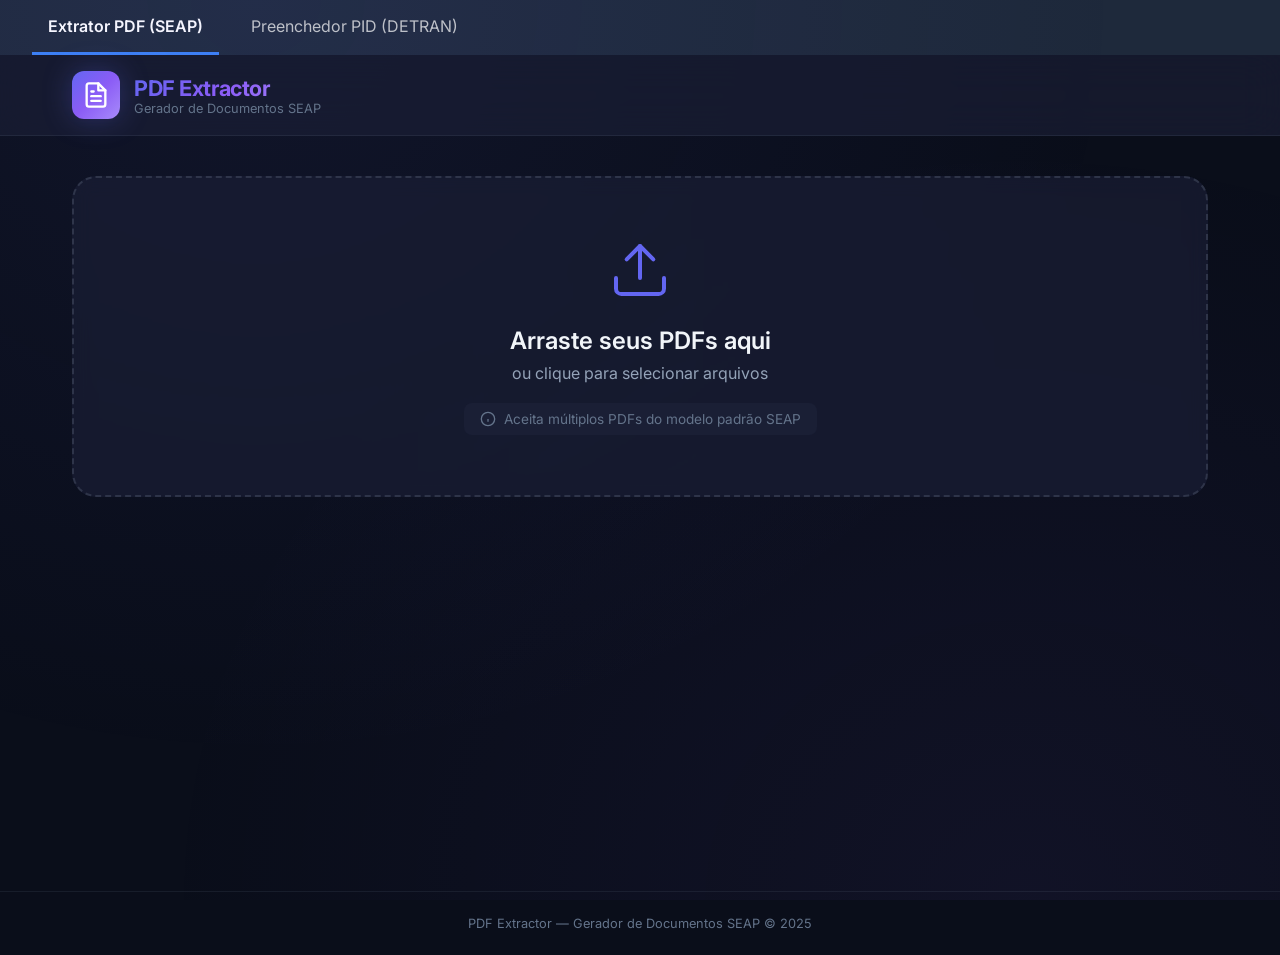
<file: templates/index.html>
<!DOCTYPE html>
<html lang="pt-BR">
<head>
    <meta charset="UTF-8">
    <meta name="viewport" content="width=device-width, initial-scale=1.0">
    <title>PDF Extractor — Gerador de Documentos SEAP</title>
    <meta name="description" content="Extraia dados de PDFs padronizados e gere documentos DOCX automaticamente">
    <link rel="preconnect" href="https://fonts.googleapis.com">
    <link rel="preconnect" href="https://fonts.gstatic.com" crossorigin>
    <link href="https://fonts.googleapis.com/css2?family=Inter:wght@300;400;500;600;700;800&display=swap" rel="stylesheet">
    <link rel="stylesheet" href="/static/style.css">
</head>
<body>
    <nav class="main-tabs" style="background: #1e293b; padding: 0 2rem; display: flex; gap: 1rem;">
        <a href="/" style="color: white; padding: 1rem; text-decoration: none; border-bottom: 3px solid #3b82f6; opacity: 1; font-weight: 600; font-family: 'Inter', sans-serif;">Extrator PDF (SEAP)</a>
        <a href="/detran" style="color: white; padding: 1rem; text-decoration: none; border-bottom: 3px solid transparent; opacity: 0.7; font-family: 'Inter', sans-serif;">Preenchedor PID (DETRAN)</a>
    </nav>
    <div class="app-container">
        <!-- Header -->
        <header class="app-header">
            <div class="header-content">
                <div class="logo">
                    <div class="logo-icon">
                        <svg width="28" height="28" viewBox="0 0 24 24" fill="none" stroke="currentColor" stroke-width="2" stroke-linecap="round" stroke-linejoin="round">
                            <path d="M14 2H6a2 2 0 0 0-2 2v16a2 2 0 0 0 2 2h12a2 2 0 0 0 2-2V8z"></path>
                            <polyline points="14 2 14 8 20 8"></polyline>
                            <line x1="16" y1="13" x2="8" y2="13"></line>
                            <line x1="16" y1="17" x2="8" y2="17"></line>
                            <polyline points="10 9 9 9 8 9"></polyline>
                        </svg>
                    </div>
                    <div>
                        <h1>PDF Extractor</h1>
                        <p class="subtitle">Gerador de Documentos SEAP</p>
                    </div>
                </div>
                <div class="header-stats" id="headerStats" style="display:none;">
                    <div class="stat-badge">
                        <span class="stat-number" id="pdfCount">0</span>
                        <span class="stat-label">PDFs</span>
                    </div>
                    <div class="stat-badge">
                        <span class="stat-number" id="pageCount">0</span>
                        <span class="stat-label">Páginas</span>
                    </div>
                </div>
            </div>
        </header>

        <!-- Main Content -->
        <main class="main-content">
            <!-- Upload Section -->
            <section class="upload-section" id="uploadSection">
                <div class="upload-zone" id="uploadZone">
                    <div class="upload-icon">
                        <svg width="64" height="64" viewBox="0 0 24 24" fill="none" stroke="currentColor" stroke-width="1.5" stroke-linecap="round" stroke-linejoin="round">
                            <path d="M21 15v4a2 2 0 0 1-2 2H5a2 2 0 0 1-2-2v-4"></path>
                            <polyline points="17 8 12 3 7 8"></polyline>
                            <line x1="12" y1="3" x2="12" y2="15"></line>
                        </svg>
                    </div>
                    <h2>Arraste seus PDFs aqui</h2>
                    <p>ou clique para selecionar arquivos</p>
                    <div class="upload-hint">
                        <svg width="16" height="16" viewBox="0 0 24 24" fill="none" stroke="currentColor" stroke-width="2">
                            <circle cx="12" cy="12" r="10"></circle>
                            <line x1="12" y1="16" x2="12" y2="12"></line>
                            <line x1="12" y1="8" x2="12.01" y2="8"></line>
                        </svg>
                        Aceita múltiplos PDFs do modelo padrão SEAP
                    </div>
                    <input type="file" id="fileInput" multiple accept=".pdf" hidden>
                </div>
            </section>

            <!-- Loading -->
            <section class="loading-section" id="loadingSection" style="display:none;">
                <div class="loader-container">
                    <div class="loader-ring"></div>
                    <p class="loader-text">Extraindo dados dos PDFs...</p>
                    <div class="loader-progress" id="loaderProgress"></div>
                </div>
            </section>

            <!-- Results Section -->
            <section class="results-section" id="resultsSection" style="display:none;">
                <div class="results-header">
                    <h2>
                        <svg width="22" height="22" viewBox="0 0 24 24" fill="none" stroke="currentColor" stroke-width="2" stroke-linecap="round" stroke-linejoin="round">
                            <path d="M9 11l3 3L22 4"></path>
                            <path d="M21 12v7a2 2 0 0 1-2 2H5a2 2 0 0 1-2-2V5a2 2 0 0 1 2-2h11"></path>
                        </svg>
                        Dados Extraídos
                    </h2>
                    <div class="results-actions">
                        <button class="btn btn-secondary" id="addMoreBtn">
                            <svg width="18" height="18" viewBox="0 0 24 24" fill="none" stroke="currentColor" stroke-width="2">
                                <line x1="12" y1="5" x2="12" y2="19"></line>
                                <line x1="5" y1="12" x2="19" y2="12"></line>
                            </svg>
                            Adicionar mais PDFs
                        </button>
                        <button class="btn btn-secondary" id="saveDataBtn" style="background: #10b981; color: white;">
                            <svg width="18" height="18" viewBox="0 0 24 24" fill="none" stroke="currentColor" stroke-width="2">
                                <path d="M19 21H5a2 2 0 0 1-2-2V5a2 2 0 0 1 2-2h11l5 5v11a2 2 0 0 1-2 2z"></path>
                                <polyline points="17 21 17 13 7 13 7 21"></polyline>
                                <polyline points="7 3 7 8 15 8"></polyline>
                            </svg>
                            Salvar Dados
                        </button>
                        <button class="btn btn-primary" id="generateBtn">
                            <svg width="18" height="18" viewBox="0 0 24 24" fill="none" stroke="currentColor" stroke-width="2">
                                <path d="M21 15v4a2 2 0 0 1-2 2H5a2 2 0 0 1-2-2v-4"></path>
                                <polyline points="7 10 12 15 17 10"></polyline>
                                <line x1="12" y1="15" x2="12" y2="3"></line>
                            </svg>
                            Gerar Documento
                        </button>
                    </div>
                </div>

                <div class="cards-grid" id="cardsGrid">
                    <!-- Cards will be inserted here -->
                </div>
            </section>

            <!-- Success Section -->
            <section class="success-section" id="successSection" style="display:none;">
                <div class="success-container">
                    <div class="success-icon">
                        <svg width="64" height="64" viewBox="0 0 24 24" fill="none" stroke="currentColor" stroke-width="2" stroke-linecap="round" stroke-linejoin="round">
                            <path d="M22 11.08V12a10 10 0 1 1-5.93-9.14"></path>
                            <polyline points="22 4 12 14.01 9 11.01"></polyline>
                        </svg>
                    </div>
                    <h2>Documento Gerado com Sucesso!</h2>
                    <p id="successInfo"></p>
                    <div class="success-actions">
                        <button class="btn btn-primary btn-lg" id="downloadBtn">
                            <svg width="20" height="20" viewBox="0 0 24 24" fill="none" stroke="currentColor" stroke-width="2">
                                <path d="M21 15v4a2 2 0 0 1-2 2H5a2 2 0 0 1-2-2v-4"></path>
                                <polyline points="7 10 12 15 17 10"></polyline>
                                <line x1="12" y1="15" x2="12" y2="3"></line>
                            </svg>
                            Baixar Documento
                        </button>
                        <button class="btn btn-secondary" id="newSessionBtn">
                            <svg width="18" height="18" viewBox="0 0 24 24" fill="none" stroke="currentColor" stroke-width="2">
                                <polyline points="1 4 1 10 7 10"></polyline>
                                <path d="M3.51 15a9 9 0 1 0 2.13-9.36L1 10"></path>
                            </svg>
                            Nova Sessão
                        </button>
                    </div>
                </div>
            </section>
        </main>

        <!-- Footer -->
        <footer class="app-footer">
            <p>PDF Extractor — Gerador de Documentos SEAP &copy; 2025</p>
        </footer>
    </div>

    <!-- Toast Notification -->
    <div class="toast-container" id="toastContainer"></div>

    <script src="/static/script.js"></script>
</body>
</html>
</file>
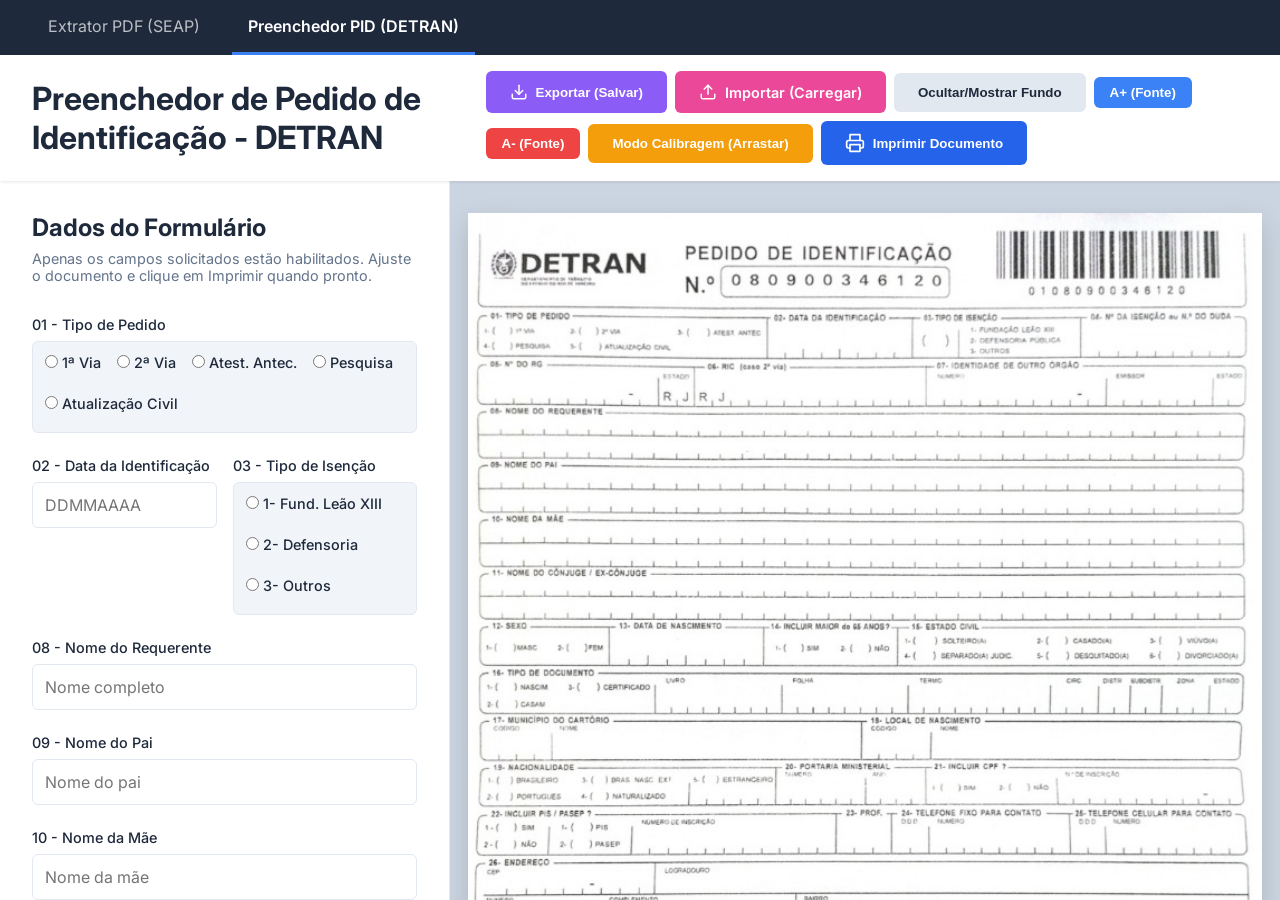
<file: templates/detran.html>
<!DOCTYPE html>
<html lang="pt-BR">
<head>
    <meta charset="UTF-8">
    <meta name="viewport" content="width=device-width, initial-scale=1.0">
    <title>Preenchedor de Pedido de Identificação</title>
    <link href="https://fonts.googleapis.com/css2?family=Inter:wght@400;500;600&family=Roboto+Mono:wght@500&display=swap" rel="stylesheet">
    <link rel="stylesheet" href="/static/detran_style.css">
</head>
<body>
    <nav class="main-tabs no-print" style="background: #1e293b; padding: 0 2rem; display: flex; gap: 1rem;">
        <a href="/" style="color: white; padding: 1rem; text-decoration: none; border-bottom: 3px solid transparent; opacity: 0.7; font-family: 'Inter', sans-serif;">Extrator PDF (SEAP)</a>
        <a href="/detran" style="color: white; padding: 1rem; text-decoration: none; border-bottom: 3px solid #3b82f6; opacity: 1; font-weight: 600; font-family: 'Inter', sans-serif;">Preenchedor PID (DETRAN)</a>
    </nav>
    <header class="app-header no-print">
        <h1>Preenchedor de Pedido de Identificação - DETRAN</h1>
        <div class="actions" style="display: flex; gap: 8px; align-items: center; flex-wrap: wrap;">
            <!-- Save/Load Profiles Externally -->
            <button onclick="exportProfiles()" class="btn" title="Baixar formulário atual para o seu computador" style="background: #8b5cf6; color: white;">
                <svg width="18" height="18" viewBox="0 0 24 24" fill="none" stroke="currentColor" stroke-width="2" stroke-linecap="round" stroke-linejoin="round"><path d="M21 15v4a2 2 0 0 1-2 2H5a2 2 0 0 1-2-2v-4"></path><polyline points="7 10 12 15 17 10"></polyline><line x1="12" y1="15" x2="12" y2="3"></line></svg>
                Exportar (Salvar)
            </button>
            <label class="btn" title="Carregar um arquivo com dados preenchidos" style="background: #ec4899; color: white; cursor: pointer; margin: 0;">
                <svg width="18" height="18" viewBox="0 0 24 24" fill="none" stroke="currentColor" stroke-width="2" stroke-linecap="round" stroke-linejoin="round"><path d="M21 15v4a2 2 0 0 1-2 2H5a2 2 0 0 1-2-2v-4"></path><polyline points="17 8 12 3 7 8"></polyline><line x1="12" y1="3" x2="12" y2="15"></line></svg>
                Importar (Carregar)
                <input type="file" id="importFile" accept=".json" style="display: none;" onchange="importProfiles(event)">
            </label>

            <!-- Funcionalidade para visualizar ou não a grade do documento final -->
            <button onclick="toggleBackground()" class="btn" style="background: #e2e8f0; color: #1e293b;">
                Ocultar/Mostrar Fundo
            </button>
            <button onclick="changeGlobalFontSize(0.5)" class="btn" style="background: #3b82f6; color: white; padding: 0.5rem 1rem;">
                A+ (Fonte)
            </button>
            <button onclick="changeGlobalFontSize(-0.5)" class="btn" style="background: #ef4444; color: white; padding: 0.5rem 1rem;">
                A- (Fonte)
            </button>
            <button id="calibrateBtn" onclick="toggleCalibration()" class="btn" style="background: #f59e0b; color: white;">
                Modo Calibragem (Arrastar)
            </button>
            <button onclick="window.print()" class="btn btn-primary">
                <svg width="20" height="20" viewBox="0 0 24 24" fill="none" stroke="currentColor" stroke-width="2" stroke-linecap="round" stroke-linejoin="round"><polyline points="6 9 6 2 18 2 18 9"></polyline><path d="M6 18H4a2 2 0 0 1-2-2v-5a2 2 0 0 1 2-2h16a2 2 0 0 1 2 2v5a2 2 0 0 1-2 2h-2"></path><rect x="6" y="14" width="12" height="8"></rect></svg>
                Imprimir Documento
            </button>
        </div>
    </header>

    <main class="app-container">
        <!-- ENTRY FORM -->
        <section class="form-panel no-print">
            <h2>Dados do Formulário</h2>
            <p class="subtitle">Apenas os campos solicitados estão habilitados. Ajuste o documento e clique em Imprimir quando pronto.</p>
            
            <form id="dataForm" autocomplete="off">
                <!-- 01. Tipo de Pedido -->
                <div class="form-group">
                    <label>01 - Tipo de Pedido</label>
                    <div class="radio-group">
                        <label><input type="radio" name="tipo_pedido" value="1_via"> 1ª Via</label>
                        <label><input type="radio" name="tipo_pedido" value="2_via"> 2ª Via</label>
                        <label><input type="radio" name="tipo_pedido" value="atest_antec"> Atest. Antec.</label>
                        <label><input type="radio" name="tipo_pedido" value="pesquisa"> Pesquisa</label>
                        <label><input type="radio" name="tipo_pedido" value="atualizacao"> Atualização Civil</label>
                    </div>
                </div>

                <div class="form-row">
                    <!-- 02. Data da identificacao -->
                    <div class="form-group">
                        <label for="data_identificacao">02 - Data da Identificação</label>
                        <input type="text" id="data_identificacao" placeholder="DDMMAAAA" maxlength="8">
                    </div>
                    <!-- 03. Tipo de isenção -->
                    <div class="form-group">
                        <label>03 - Tipo de Isenção</label>
                        <div class="radio-group">
                            <label><input type="radio" name="tipo_isencao" value="1"> 1- Fund. Leão XIII</label>
                            <label><input type="radio" name="tipo_isencao" value="2"> 2- Defensoria</label>
                            <label><input type="radio" name="tipo_isencao" value="3"> 3- Outros</label>
                        </div>
                    </div>
                </div>

                <!-- 08. Nome Requerente -->
                <div class="form-group">
                    <label for="nome_requerente">08 - Nome do Requerente</label>
                    <input type="text" id="nome_requerente" placeholder="Nome completo" maxlength="60" oninput="this.value = this.value.toUpperCase()">
                </div>

                <!-- 09. Nome Pai -->
                <div class="form-group">
                    <label for="nome_pai">09 - Nome do Pai</label>
                    <input type="text" id="nome_pai" placeholder="Nome do pai" maxlength="60" oninput="this.value = this.value.toUpperCase()">
                </div>

                <!-- 10. Nome Mae -->
                <div class="form-group">
                    <label for="nome_mae">10 - Nome da Mãe</label>
                    <input type="text" id="nome_mae" placeholder="Nome da mãe" maxlength="60" oninput="this.value = this.value.toUpperCase()">
                </div>

                <!-- 11. Conjuge -->
                <div class="form-group">
                    <label for="nome_conjuge">11 - Nome do Cônjuge/Ex (se casado/desquit/divor/sepa)</label>
                    <input type="text" id="nome_conjuge" placeholder="Nome do cônjuge/ex-cônjuge" maxlength="60" oninput="this.value = this.value.toUpperCase()">
                </div>

                <div class="form-row">
                    <!-- 12. Sexo -->
                    <div class="form-group">
                        <label>12 - Sexo</label>
                        <div class="radio-group">
                            <label><input type="radio" name="sexo" value="masc"> Masc</label>
                            <label><input type="radio" name="sexo" value="fem"> Fem</label>
                        </div>
                    </div>
                    <!-- 13. Data Nasc -->
                    <div class="form-group">
                        <label for="nascimento">13 - Data de Nascimento</label>
                        <input type="text" id="nascimento" placeholder="DDMMAAAA" maxlength="8">
                    </div>
                </div>

                <div class="form-row">
                    <!-- 14. Maior 65 -->
                    <div class="form-group">
                        <label>14 - Maior de 65 anos?</label>
                        <div class="radio-group">
                            <label><input type="radio" name="maior_65" value="sim"> Sim</label>
                            <label><input type="radio" name="maior_65" value="nao"> Não</label>
                        </div>
                    </div>
                    <!-- 15. Estado Civil -->
                    <div class="form-group">
                        <label>15 - Estado Civil</label>
                        <div class="radio-group">
                            <label><input type="radio" name="estado_civil" value="1"> 1 - Solteiro(a)</label>
                            <label><input type="radio" name="estado_civil" value="2"> 2 - Casado(a)</label>
                            <label><input type="radio" name="estado_civil" value="3"> 3 - Viúvo(a)</label>
                            <label><input type="radio" name="estado_civil" value="4"> 4 - Separado(a) Judic.</label>
                            <label><input type="radio" name="estado_civil" value="5"> 5 - Desquitado(a)</label>
                            <label><input type="radio" name="estado_civil" value="6"> 6 - Divorciado(a)</label>
                        </div>
                    </div>
                </div>

                <!-- 16. Tipo Documento -->
                <div class="form-group" style="background:#f8fafc; padding:15px; border-radius:8px;">
                    <label>16 - Tipo de Documento</label>
                    <div class="radio-group" style="margin-bottom: 10px;">
                        <label><input type="radio" name="tipo_doc" value="nascim"> Nascim.</label>
                        <label><input type="radio" name="tipo_doc" value="casam"> Casam.</label>
                        <label><input type="radio" name="tipo_doc" value="certificado"> Certificado</label>
                    </div>
                    <p style="font-size:12px; color:gray; margin-bottom: 5px;">* Preencha os campos abaixo apenas se não houver matrícula unificada (PID)</p>
                    <div class="form-row">
                        <input type="text" id="doc_livro" placeholder="LIVRO" style="width: 25%">
                        <input type="text" id="doc_folha" placeholder="FOLHA" style="width: 25%">
                        <input type="text" id="doc_termo" placeholder="TERMO" style="width: 25%">
                    </div>
                    <div class="form-row" style="margin-top: 5px;">
                        <input type="text" id="doc_circ" placeholder="CIRC" style="width: 25%">
                        <input type="text" id="doc_distr" placeholder="DISTR" style="width: 25%">
                        <input type="text" id="doc_subdistr" placeholder="SUBD." style="width: 25%">
                        <input type="text" id="doc_zona" placeholder="ZONA" style="width: 25%">
                    </div>
                    <div style="margin-top: 5px;">
                        <input type="text" id="doc_estado" placeholder="ESTADO (Sigla)" maxlength="2" style="width: 50%" oninput="this.value = this.value.toUpperCase()">
                    </div>
                </div>

                <div class="form-row">
                    <!-- 17. Municipio Cartorio -->
                    <div class="form-group">
                        <label>17 - Município Cartório</label>
                        <div class="form-row">
                            <input type="text" id="cartorio_codigo" placeholder="CÓD" style="width:30%" maxlength="5">
                            <input type="text" id="cartorio_nome" placeholder="NOME DO MUNICÍPIO" style="width:70%" oninput="this.value = this.value.toUpperCase()" maxlength="35">
                        </div>
                    </div>
                    <!-- 18. Local Nascimento -->
                    <div class="form-group">
                        <label>18 - Local Nascimento</label>
                        <div class="form-row">
                            <input type="text" id="nascimento_codigo" placeholder="CÓD" style="width:30%" maxlength="5">
                            <input type="text" id="nascimento_nome" placeholder="NOME DO MUNICÍPIO" style="width:70%" oninput="this.value = this.value.toUpperCase()" maxlength="35">
                        </div>
                    </div>
                </div>

                <!-- 19. Nacionalidade -->
                <div class="form-row">
                    <div class="form-group" style="flex:1.5;">
                        <label>19 - Nacionalidade</label>
                        <div class="radio-group" style="margin-bottom: 5px;">
                            <label><input type="radio" name="nacionalidade" value="1"> 1 - Brasileiro</label>
                            <label><input type="radio" name="nacionalidade" value="2"> 2 - Português</label>
                            <label><input type="radio" name="nacionalidade" value="3"> 3 - Bras. Nasc. Ext.</label>
                            <label><input type="radio" name="nacionalidade" value="4"> 4 - Naturalizado</label>
                            <label><input type="radio" name="nacionalidade" value="5"> 5 - Estrangeiro</label>
                        </div>
                    </div>
                    <!-- 21. CPF -->
                    <div class="form-group" style="flex:1;">
                        <label>21 - Incluir CPF?</label>
                        <div class="radio-group" style="margin-bottom: 5px;">
                            <label><input type="radio" name="incluir_cpf" value="sim"> Sim</label>
                            <label><input type="radio" name="incluir_cpf" value="nao"> Não</label>
                        </div>
                        <input type="text" id="cpf_numero" placeholder="Nº INSCRIÇÃO (CPF)" maxlength="12">
                    </div>
                </div>

                <div class="form-group" style="background:#f8fafc; padding:15px; border-radius:8px;">
                    <label>26 - Endereço</label>
                    <div class="form-row" style="margin-bottom: 10px;">
                        <input type="text" id="end_cep" placeholder="CEP" style="width:30%" maxlength="9">
                        <input type="text" id="end_logradouro" placeholder="LOGRADOURO" style="width:70%" oninput="this.value = this.value.toUpperCase()" maxlength="45">
                    </div>
                    <div class="form-row" style="margin-bottom: 10px;">
                        <input type="text" id="end_numero" placeholder="NÚMERO e COMPL." style="width:50%" oninput="this.value = this.value.toUpperCase()" maxlength="30">
                        <input type="text" id="end_bairro" placeholder="BAIRRO" style="width:50%" oninput="this.value = this.value.toUpperCase()" maxlength="30">
                    </div>
                    <div class="form-row">
                        <input type="text" id="end_cod_mun" placeholder="CÓD MUN" style="width:25%" maxlength="5">
                        <input type="text" id="end_nome_mun" placeholder="NOME MUNICÍPIO" style="width:55%" oninput="this.value = this.value.toUpperCase()" maxlength="30">
                        <input type="text" id="end_uf" placeholder="UF" style="width:20%" maxlength="2" oninput="this.value = this.value.toUpperCase()">
                    </div>
                </div>

                <!-- 27. Autorizador -->
                <div class="form-group">
                    <label>27 - Autorizador (se menor de 12 anos)</label>
                    <div class="radio-group" style="margin-bottom: 5px;">
                        <label><input type="radio" name="autorizador" value="pai"> 1- Pai</label>
                        <label><input type="radio" name="autorizador" value="mae"> 2- Mãe</label>
                        <label><input type="radio" name="autorizador" value="resp"> 3- Resp.</label>
                    </div>
                </div>

                <!-- 28. Total de Exigências / 29. Digitais Coletadas -->
                <div class="form-row">
                    <div class="form-group">
                        <label for="total_exigencias">28 - Total de Exigências (Apenas se houver)</label>
                        <input type="text" id="total_exigencias" placeholder="Deixe em branco se vazio" maxlength="2">
                    </div>
                    <div class="form-group">
                        <label>29 - Digitais Coletadas (Padrão: 1-Mãos)</label>
                        <div class="radio-group">
                            <label><input type="radio" name="digitais_col" value="1" checked> 1- Mãos</label>
                            <label><input type="radio" name="digitais_col" value="2"> 2- Pés</label>
                        </div>
                    </div>
                </div>

                <!-- 31. Impossibilitado de Assinar -->
                <div class="form-group">
                    <label>31 - Impossibilitado de Assinar</label>
                    <div class="radio-group">
                        <label><input type="radio" name="imp_assinar" value="1"> 1- Não Alfab.</label>
                        <label><input type="radio" name="imp_assinar" value="2"> 2- Port. Defic.</label>
                        <label><input type="radio" name="imp_assinar" value="3"> 3- Id. Pré-escolar</label>
                        <label><input type="radio" name="imp_assinar" value="4"> 4- Outro</label>
                    </div>
                </div>

                <!-- 33. Observações (PID / Digitais) -->
                <div class="form-group">
                    <label>33 - Observações / Controles</label>
                    <input type="text" id="obs_pid" placeholder="PID (Matrícula unificada certidão)" maxlength="200" style="margin-bottom: 5px;">
                    <input type="text" id="obs_digitais" placeholder="Digitais (Informações adicionais)" maxlength="200" style="margin-bottom: 5px;">
                    <input type="text" id="obs_extra_1" placeholder="Observação adicional 1" maxlength="200" style="margin-bottom: 5px;">
                    <input type="text" id="obs_extra_2" placeholder="Observação adicional 2" maxlength="200" style="margin-bottom: 5px;">
                    <input type="text" id="obs_extra_3" placeholder="Observação adicional 3" maxlength="200" style="margin-bottom: 5px;">
                    <input type="text" id="obs_extra_4" placeholder="Observação adicional 4" maxlength="200">
                </div>

                <div class="note">
                    <p style="color:red; font-size:12px; margin-top:20px;"><em>Verifique na visualização ao lado se os campos estão caindo exatamente nos quadradinhos.</em></p>
                </div>
                <div style="height: 50px;"></div>
            </form>
        </section>

        <!-- PRINT PREVIEW -->
        <section class="preview-panel">
            <div id="config-output-panel" class="no-print" style="display: none; position: absolute; bottom: 20px; right: 20px; z-index: 999; background: white; padding: 15px; border-radius: 8px; box-shadow: 0 4px 15px rgb(0 0 0 / 0.15); max-width: 380px;">
                <label style="font-size: 13px; font-weight: 500; margin-bottom: 5px; display: block;">Copie a nova configuração para o script.js:</label>
                <textarea id="config-output" style="width: 100%; height: 150px; font-family: monospace; font-size: 11px; margin-top: 5px;" readonly></textarea>
            </div>
            
            <div class="a4-page" id="a4-paper">
                <img src="/static/formulario_vazio.jpg" alt="Fundo do Formulário" class="form-bg no-print" id="form-bg">
                <!-- Data Layers -->
                <div id="print-layer" class="print-layer"></div>
            </div>
        </section>
    </main>
    <script src="/static/detran_script.js"></script>
</body>
</html>
</file>
<file: static/style.css>
/* ================================================================
   PDF Extractor — Premium Dark Theme
   ================================================================ */

:root {
    --bg-primary: #0a0e1a;
    --bg-secondary: #111827;
    --bg-card: #1a1f35;
    --bg-card-hover: #1f2545;
    --bg-input: #151b2e;
    --bg-glass: rgba(26, 31, 53, 0.7);
    
    --text-primary: #f1f5f9;
    --text-secondary: #94a3b8;
    --text-muted: #64748b;
    
    --accent-primary: #6366f1;
    --accent-primary-hover: #818cf8;
    --accent-gradient: linear-gradient(135deg, #6366f1, #8b5cf6, #a78bfa);
    --accent-glow: rgba(99, 102, 241, 0.3);
    
    --success: #10b981;
    --success-bg: rgba(16, 185, 129, 0.1);
    --success-glow: rgba(16, 185, 129, 0.3);
    
    --warning: #f59e0b;
    --error: #ef4444;
    
    --border: rgba(148, 163, 184, 0.1);
    --border-hover: rgba(148, 163, 184, 0.2);
    
    --radius-sm: 8px;
    --radius-md: 12px;
    --radius-lg: 16px;
    --radius-xl: 24px;
    
    --shadow-sm: 0 2px 8px rgba(0, 0, 0, 0.2);
    --shadow-md: 0 4px 16px rgba(0, 0, 0, 0.3);
    --shadow-lg: 0 8px 32px rgba(0, 0, 0, 0.4);
    --shadow-glow: 0 0 30px var(--accent-glow);
    
    --transition: 0.3s cubic-bezier(0.4, 0, 0.2, 1);
}

* {
    margin: 0;
    padding: 0;
    box-sizing: border-box;
}

body {
    font-family: 'Inter', -apple-system, BlinkMacSystemFont, sans-serif;
    background: var(--bg-primary);
    color: var(--text-primary);
    min-height: 100vh;
    -webkit-font-smoothing: antialiased;
    overflow-x: hidden;
}

body::before {
    content: '';
    position: fixed;
    top: 0;
    left: 0;
    right: 0;
    bottom: 0;
    background: 
        radial-gradient(ellipse at 20% 0%, rgba(99, 102, 241, 0.08) 0%, transparent 60%),
        radial-gradient(ellipse at 80% 100%, rgba(139, 92, 246, 0.06) 0%, transparent 60%);
    pointer-events: none;
    z-index: 0;
}

/* ================================================================
   App Container
   ================================================================ */

.app-container {
    position: relative;
    z-index: 1;
    min-height: 100vh;
    display: flex;
    flex-direction: column;
}

/* ================================================================
   Header
   ================================================================ */

.app-header {
    background: var(--bg-glass);
    backdrop-filter: blur(20px);
    border-bottom: 1px solid var(--border);
    position: sticky;
    top: 0;
    z-index: 100;
}

.header-content {
    max-width: 1200px;
    margin: 0 auto;
    padding: 16px 32px;
    display: flex;
    align-items: center;
    justify-content: space-between;
}

.logo {
    display: flex;
    align-items: center;
    gap: 14px;
}

.logo-icon {
    width: 48px;
    height: 48px;
    background: var(--accent-gradient);
    border-radius: var(--radius-md);
    display: flex;
    align-items: center;
    justify-content: center;
    color: white;
    box-shadow: var(--shadow-glow);
}

.logo h1 {
    font-size: 1.35rem;
    font-weight: 700;
    letter-spacing: -0.02em;
    background: var(--accent-gradient);
    -webkit-background-clip: text;
    -webkit-text-fill-color: transparent;
    background-clip: text;
}

.subtitle {
    font-size: 0.8rem;
    color: var(--text-muted);
    font-weight: 400;
}

.header-stats {
    display: flex;
    gap: 16px;
}

.stat-badge {
    background: var(--bg-card);
    border: 1px solid var(--border);
    border-radius: var(--radius-md);
    padding: 8px 18px;
    display: flex;
    align-items: center;
    gap: 8px;
}

.stat-number {
    font-size: 1.25rem;
    font-weight: 700;
    color: var(--accent-primary-hover);
}

.stat-label {
    font-size: 0.75rem;
    color: var(--text-muted);
    text-transform: uppercase;
    letter-spacing: 0.05em;
}

/* ================================================================
   Main Content
   ================================================================ */

.main-content {
    flex: 1;
    max-width: 1200px;
    margin: 0 auto;
    padding: 40px 32px;
    width: 100%;
}

/* ================================================================
   Upload Section
   ================================================================ */

.upload-section {
    animation: fadeInUp 0.6s ease;
}

.upload-zone {
    border: 2px dashed var(--border-hover);
    border-radius: var(--radius-xl);
    padding: 60px 40px;
    text-align: center;
    cursor: pointer;
    transition: var(--transition);
    background: var(--bg-glass);
    backdrop-filter: blur(10px);
    position: relative;
    overflow: hidden;
}

.upload-zone::before {
    content: '';
    position: absolute;
    inset: 0;
    background: var(--accent-gradient);
    opacity: 0;
    transition: opacity 0.4s ease;
    z-index: 0;
}

.upload-zone:hover,
.upload-zone.drag-over {
    border-color: var(--accent-primary);
    box-shadow: var(--shadow-glow);
}

.upload-zone:hover::before,
.upload-zone.drag-over::before {
    opacity: 0.03;
}

.upload-zone > * {
    position: relative;
    z-index: 1;
}

.upload-icon {
    color: var(--accent-primary);
    margin-bottom: 20px;
    animation: float 3s ease-in-out infinite;
}

.upload-zone h2 {
    font-size: 1.5rem;
    font-weight: 600;
    margin-bottom: 8px;
    color: var(--text-primary);
}

.upload-zone p {
    color: var(--text-secondary);
    margin-bottom: 20px;
}

.upload-hint {
    display: inline-flex;
    align-items: center;
    gap: 8px;
    color: var(--text-muted);
    font-size: 0.85rem;
    background: var(--bg-card);
    padding: 8px 16px;
    border-radius: var(--radius-sm);
}

/* ================================================================
   Loading Section
   ================================================================ */

.loading-section {
    display: flex;
    justify-content: center;
    padding: 80px 0;
    animation: fadeInUp 0.4s ease;
}

.loader-container {
    text-align: center;
}

.loader-ring {
    width: 64px;
    height: 64px;
    border: 3px solid var(--border);
    border-top-color: var(--accent-primary);
    border-radius: 50%;
    animation: spin 1s linear infinite;
    margin: 0 auto 24px;
}

.loader-text {
    color: var(--text-secondary);
    font-size: 1rem;
    margin-bottom: 12px;
}

.loader-progress {
    color: var(--text-muted);
    font-size: 0.85rem;
}

/* ================================================================
   Results Section
   ================================================================ */

.results-section {
    animation: fadeInUp 0.5s ease;
}

.results-header {
    display: flex;
    align-items: center;
    justify-content: space-between;
    margin-bottom: 28px;
    flex-wrap: wrap;
    gap: 16px;
}

.results-header h2 {
    display: flex;
    align-items: center;
    gap: 10px;
    font-size: 1.35rem;
    font-weight: 600;
    color: var(--text-primary);
}

.results-header h2 svg {
    color: var(--success);
}

.results-actions {
    display: flex;
    gap: 12px;
}

/* ================================================================
   Cards Grid
   ================================================================ */

.cards-grid {
    display: grid;
    gap: 20px;
}

.data-card {
    background: var(--bg-card);
    border: 1px solid var(--border);
    border-radius: var(--radius-lg);
    overflow: hidden;
    transition: var(--transition);
    animation: fadeInUp 0.5s ease;
    animation-fill-mode: both;
}

.data-card:hover {
    border-color: var(--border-hover);
    box-shadow: var(--shadow-md);
    transform: translateY(-2px);
}

.card-header {
    display: flex;
    align-items: center;
    justify-content: space-between;
    padding: 16px 24px;
    background: var(--bg-input);
    border-bottom: 1px solid var(--border);
}

.card-title {
    display: flex;
    align-items: center;
    gap: 10px;
}

.card-number {
    width: 30px;
    height: 30px;
    background: var(--accent-gradient);
    border-radius: 50%;
    display: flex;
    align-items: center;
    justify-content: center;
    font-weight: 700;
    font-size: 0.85rem;
    color: white;
}

.card-filename {
    font-weight: 500;
    font-size: 0.9rem;
    color: var(--text-secondary);
}

.card-remove {
    background: none;
    border: none;
    color: var(--text-muted);
    cursor: pointer;
    padding: 6px;
    border-radius: var(--radius-sm);
    transition: var(--transition);
}

.card-remove:hover {
    color: var(--error);
    background: rgba(239, 68, 68, 0.1);
}

.card-body {
    padding: 20px 24px;
}

.fields-grid {
    display: grid;
    grid-template-columns: repeat(auto-fit, minmax(280px, 1fr));
    gap: 14px;
}

.field-group {
    display: flex;
    flex-direction: column;
    gap: 4px;
}

.field-label {
    font-size: 0.72rem;
    font-weight: 600;
    text-transform: uppercase;
    letter-spacing: 0.08em;
    color: var(--text-muted);
    display: flex;
    align-items: center;
    gap: 6px;
}

.field-label .marker {
    color: var(--accent-primary);
    font-family: 'Courier New', monospace;
    font-size: 0.7rem;
}

.field-input {
    background: var(--bg-input);
    border: 1px solid var(--border);
    border-radius: var(--radius-sm);
    padding: 10px 14px;
    color: var(--text-primary);
    font-size: 0.95rem;
    font-family: inherit;
    transition: var(--transition);
    width: 100%;
}

.field-input:focus {
    outline: none;
    border-color: var(--accent-primary);
    box-shadow: 0 0 0 3px var(--accent-glow);
}

.field-input.empty {
    border-color: var(--warning);
    background: rgba(245, 158, 11, 0.05);
}

/* ================================================================
   Buttons
   ================================================================ */

.btn {
    display: inline-flex;
    align-items: center;
    gap: 8px;
    padding: 10px 22px;
    border: none;
    border-radius: var(--radius-sm);
    font-family: inherit;
    font-size: 0.9rem;
    font-weight: 500;
    cursor: pointer;
    transition: var(--transition);
    text-decoration: none;
}

.btn-primary {
    background: var(--accent-gradient);
    color: white;
    box-shadow: var(--shadow-sm);
}

.btn-primary:hover {
    box-shadow: var(--shadow-glow);
    transform: translateY(-1px);
}

.btn-primary:active {
    transform: translateY(0);
}

.btn-primary:disabled {
    opacity: 0.5;
    cursor: not-allowed;
    transform: none;
    box-shadow: none;
}

.btn-secondary {
    background: var(--bg-card);
    color: var(--text-secondary);
    border: 1px solid var(--border);
}

.btn-secondary:hover {
    background: var(--bg-card-hover);
    border-color: var(--border-hover);
    color: var(--text-primary);
}

.btn-lg {
    padding: 14px 32px;
    font-size: 1rem;
    font-weight: 600;
    border-radius: var(--radius-md);
}

/* ================================================================
   Success Section
   ================================================================ */

.success-section {
    animation: fadeInUp 0.6s ease;
}

.success-container {
    text-align: center;
    padding: 60px 40px;
    background: var(--bg-card);
    border: 1px solid var(--border);
    border-radius: var(--radius-xl);
    position: relative;
    overflow: hidden;
}

.success-container::before {
    content: '';
    position: absolute;
    inset: 0;
    background: radial-gradient(circle at 50% 0%, var(--success-bg), transparent 60%);
    pointer-events: none;
}

.success-container > * {
    position: relative;
    z-index: 1;
}

.success-icon {
    color: var(--success);
    margin-bottom: 24px;
    animation: scaleIn 0.5s cubic-bezier(0.175, 0.885, 0.32, 1.275);
}

.success-container h2 {
    font-size: 1.5rem;
    font-weight: 700;
    margin-bottom: 8px;
}

.success-container p {
    color: var(--text-secondary);
    margin-bottom: 32px;
}

.success-actions {
    display: flex;
    gap: 12px;
    justify-content: center;
    flex-wrap: wrap;
}

/* ================================================================
   Toast Notifications
   ================================================================ */

.toast-container {
    position: fixed;
    top: 24px;
    right: 24px;
    z-index: 1000;
    display: flex;
    flex-direction: column;
    gap: 10px;
}

.toast {
    background: var(--bg-card);
    border: 1px solid var(--border);
    border-radius: var(--radius-md);
    padding: 14px 20px;
    color: var(--text-primary);
    font-size: 0.9rem;
    box-shadow: var(--shadow-lg);
    display: flex;
    align-items: center;
    gap: 10px;
    animation: slideInRight 0.4s ease;
    backdrop-filter: blur(20px);
    min-width: 300px;
}

.toast.error {
    border-color: rgba(239, 68, 68, 0.3);
}

.toast.error .toast-icon {
    color: var(--error);
}

.toast.success {
    border-color: rgba(16, 185, 129, 0.3);
}

.toast.success .toast-icon {
    color: var(--success);
}

.toast-exit {
    animation: slideOutRight 0.3s ease forwards;
}

/* ================================================================
   Footer
   ================================================================ */

.app-footer {
    text-align: center;
    padding: 24px 32px;
    color: var(--text-muted);
    font-size: 0.8rem;
    border-top: 1px solid var(--border);
}

/* ================================================================
   Animations
   ================================================================ */

@keyframes fadeInUp {
    from {
        opacity: 0;
        transform: translateY(20px);
    }
    to {
        opacity: 1;
        transform: translateY(0);
    }
}

@keyframes float {
    0%, 100% { transform: translateY(0); }
    50% { transform: translateY(-8px); }
}

@keyframes spin {
    to { transform: rotate(360deg); }
}

@keyframes scaleIn {
    from { transform: scale(0); }
    to { transform: scale(1); }
}

@keyframes slideInRight {
    from {
        opacity: 0;
        transform: translateX(100px);
    }
    to {
        opacity: 1;
        transform: translateX(0);
    }
}

@keyframes slideOutRight {
    to {
        opacity: 0;
        transform: translateX(100px);
    }
}

@keyframes pulse {
    0%, 100% { box-shadow: 0 0 0 0 var(--accent-glow); }
    50% { box-shadow: 0 0 0 10px transparent; }
}

/* ================================================================
   Responsive
   ================================================================ */

@media (max-width: 768px) {
    .header-content {
        padding: 14px 20px;
        flex-direction: column;
        gap: 12px;
    }
    
    .main-content {
        padding: 24px 16px;
    }
    
    .upload-zone {
        padding: 40px 24px;
    }
    
    .results-header {
        flex-direction: column;
        align-items: stretch;
    }
    
    .results-actions {
        flex-direction: column;
    }
    
    .fields-grid {
        grid-template-columns: 1fr;
    }
    
    .success-container {
        padding: 40px 24px;
    }
}
</file>
<file: static/detran_style.css>
:root {
    --primary: #2563eb;
    --primary-hover: #1d4ed8;
    --bg-color: #f1f5f9;
    --panel-bg: #ffffff;
    --text-main: #1e293b;
    --text-muted: #64748b;
    --border: #e2e8f0;
}

* {
    box-sizing: border-box;
    margin: 0;
    padding: 0;
}

body {
    font-family: 'Inter', sans-serif;
    background-color: var(--bg-color);
    color: var(--text-main);
    display: flex;
    flex-direction: column;
    height: 100vh;
}

.app-header {
    background-color: var(--panel-bg);
    padding: 1rem 2rem;
    box-shadow: 0 1px 3px rgba(0,0,0,0.1);
    display: flex;
    justify-content: space-between;
    align-items: center;
    z-index: 10;
}

.app-container {
    display: flex;
    flex: 1;
    overflow: hidden;
}

.form-panel {
    flex: 0 0 450px;
    background-color: var(--panel-bg);
    border-right: 1px solid var(--border);
    padding: 2rem;
    overflow-y: auto;
}

.form-panel h2 {
    font-size: 1.5rem;
    margin-bottom: 0.5rem;
}

.subtitle {
    color: var(--text-muted);
    font-size: 0.9rem;
    margin-bottom: 2rem;
}

.form-group {
    margin-bottom: 1.5rem;
}

.form-row {
    display: flex;
    gap: 1rem;
}

.form-row .form-group {
    flex: 1;
}

label {
    display: block;
    font-weight: 500;
    font-size: 0.9rem;
    margin-bottom: 0.5rem;
}

input[type="text"] {
    width: 100%;
    padding: 0.75rem;
    border: 1px solid var(--border);
    border-radius: 6px;
    font-family: 'Inter', sans-serif;
    font-size: 1rem;
    transition: border-color 0.2s;
}

input[type="text"]:focus {
    outline: none;
    border-color: var(--primary);
    box-shadow: 0 0 0 3px rgba(37, 99, 235, 0.1);
}

.radio-group {
    display: flex;
    gap: 1rem;
    flex-wrap: wrap;
    background: var(--bg-color);
    padding: 0.75rem;
    border-radius: 6px;
    border: 1px solid var(--border);
}

.btn {
    display: inline-flex;
    align-items: center;
    gap: 0.5rem;
    padding: 0.75rem 1.5rem;
    border: none;
    border-radius: 6px;
    font-weight: 600;
    cursor: pointer;
    transition: background-color 0.2s;
}

.btn-primary {
    background-color: var(--primary);
    color: white;
}

.btn-primary:hover {
    background-color: var(--primary-hover);
}

.preview-panel {
    flex: 1;
    background-color: #cbd5e1;
    display: flex;
    justify-content: center;
    align-items: flex-start;
    padding: 2rem;
    overflow-y: auto;
}

.a4-page {
    width: 210mm;
    height: 297mm;
    background-color: white;
    box-shadow: 0 10px 25px rgba(0,0,0,0.15);
    position: relative; /* Todo o conteúdo absoluto se baseará nisso */
    flex-shrink: 0;
}

.form-bg {
    width: 100%;
    height: 100%;
    object-fit: fill; /* Preenche todo o A4 certinho */
    opacity: 0.8;
}

.print-layer {
    position: absolute;
    top: 0;
    left: 0;
    width: 100%;
    height: 100%;
    pointer-events: none; /* Para não atrapalhar clicks se houver */
}

/* Print Items */
.print-item {
    position: absolute;
    font-family: 'Roboto Mono', monospace; /* Fonte monoespaçada para bater certinho com os quadradinhos */
    font-size: 11px;
    line-height: 1;
    color: black;
    white-space: pre;
    font-weight: 600;
}

/* Espaçamento por letra para formulários com quadrinhos */
.boxed-text span {
    display: inline-block;
    width: 3.51mm; /* Valor aproximado ajustável de cada quadrinho na folha */
    text-align: center;
}

/* REGRAS DE IMPRESSÃO */
@media print {
    @page {
        size: A4;
        margin: 0; /* Sem margens do navegador */
    }

    body {
        background-color: white;
    }

    .no-print {
        display: none !important;
    }

    .preview-panel {
        padding: 0;
        margin: 0;
        background-color: white;
        display: block;
        width: 100%;
        height: 100%;
        overflow: visible;
    }

    .a4-page {
        box-shadow: none;
        width: 210mm;
        height: 297mm;
        margin: 0;
        position: relative;
    }
}
</file>
